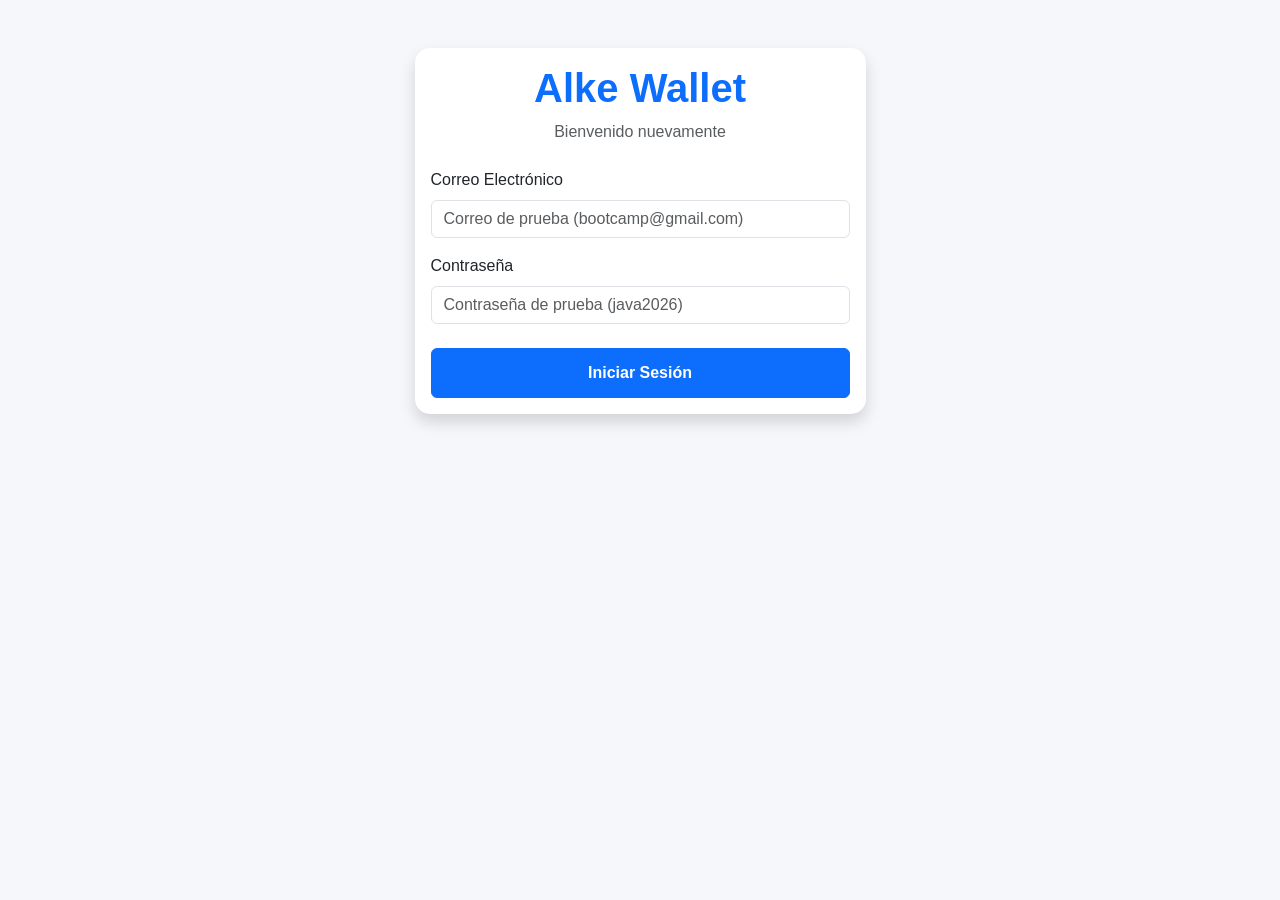
<file: index.html>
<!DOCTYPE html>
<html lang="es">

<head>

    <meta charset="UTF-8">

    <meta name="viewport" content="width=device-width, initial-scale=1.0">

    <title>Alke Wallet | Inicio de Sesión</title>

    
    <!-- Bootstrap mediante CDN                                -->
    <!-- Se utilizará para el diseño responsive.   -->
    <!-- usaremos bootstrap 5.3.3, la última versión estable. -->   
    

    <link
        href="https://cdn.jsdelivr.net/npm/bootstrap@5.3.3/dist/css/bootstrap.min.css"
        rel="stylesheet">

    
    <!-- Hoja de estilos principal del proyecto styles.css   -->
    

    <link rel="stylesheet" href="css/styles.css">

</head>

<body>

    
    <!-- Container principal                       -->
    <!-- Bootstrap centra el formulario            -->
    

    <div class="container">

        <div class="row justify-content-center">

            <div class="col-md-5">

                <div class="card shadow mt-5">

                    <div class="card-body">

                        
                        <!-- Logo y título                             -->
                        

                        <div class="text-center mb-4">

                            <h1 class="logo">

                                Alke Wallet

                            </h1>

                            <p class="text-muted">

                                Bienvenido nuevamente

                            </p>

                        </div>

                        
                        <!-- Contenedor donde JQuery mostrará mensajes -->
                        

                        <div id="mensaje"></div>

                        
                        <!-- Formulario Login                          -->
                        <!-- Todo será controlado desde app.js         -->
                        

                        <form id="loginForm">

                            <!-- Correo -->

                            <div class="mb-3">

                                <label
                                    for="correo"
                                    class="form-label">

                                    Correo Electrónico

                                </label>

                                <input
                                    type="email"
                                    id="correo"
                                    class="form-control"

                                    placeholder="Correo de prueba (bootcamp@gmail.com)"

                                    required>

                            </div>

                            <!-- Contraseña -->

                            <div class="mb-4">

                                <label
                                    for="password"
                                    class="form-label">

                                    Contraseña

                                </label>

                                <input
                                    type="password"
                                    id="password"
                                    class="form-control"

                                    placeholder="Contraseña de prueba (java2026)"

                                    required>

                            </div>

                            <!-- Botón Login de Iniciar Sesión -->

                            <button
                                type="submit"
                                id="btnLogin"
                                class="btn btn-primary w-100">

                                Iniciar Sesión

                            </button>

                        </form>

                    </div>

                </div>

            </div>

        </div>

    </div>

    
    <!-- JQuery                                    -->
    <!-- Debe cargarse antes de app.js             -->
    

    <script src="https://code.jquery.com/jquery-3.7.1.min.js"></script>

    
    <!-- Archivo JavaScript principal              -->
    <!-- Aquí estará toda la lógica del proyecto   -->
    

    <script src="js/app.js"></script>

</body>

</html>
</file>
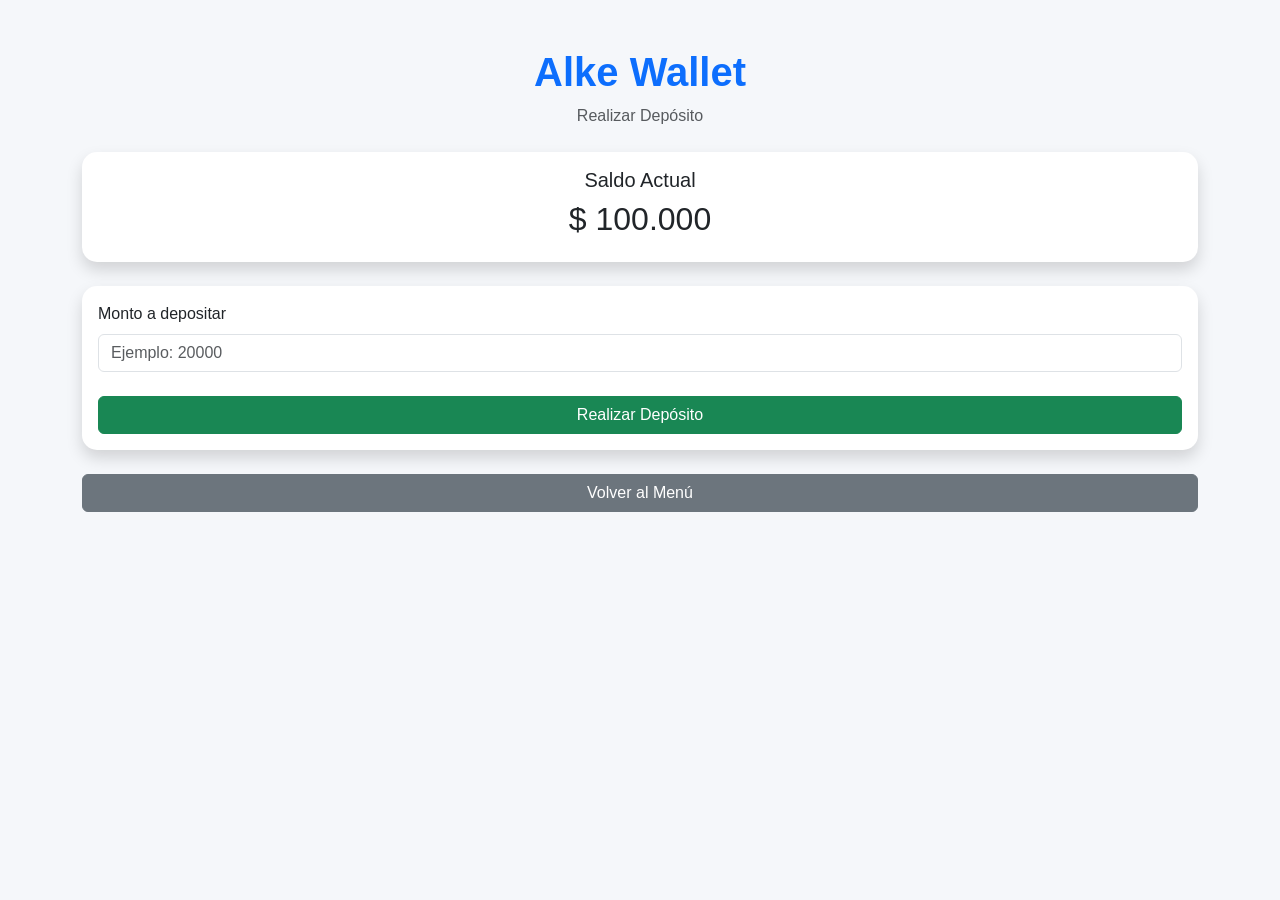
<file: deposit.html>
<!DOCTYPE html>
<html lang="es">

<head>

    <meta charset="UTF-8">
    <meta name="viewport" content="width=device-width, initial-scale=1.0">
    <title>Alke Wallet | Depósitos</title>

    <!-- Bootstrap                                 -->
    <!-- Se utilizará para construir la interfaz responsive de la aplicación. -->
    <link href="https://cdn.jsdelivr.net/npm/bootstrap@5.3.3/dist/css/bootstrap.min.css" rel="stylesheet">

    
    <!-- Hoja de estilos principal                 -->
    <link rel="stylesheet" href="css/styles.css">

</head>

<body>

    <div class="container py-5">

        <!-- Título de la pantalla                     -->
        <div class="text-center mb-4">

            <h1 class="logo">
                Alke Wallet
            </h1>

            <p class="text-muted">
                Realizar Depósito
            </p>

        </div>

        
        <!-- Tarjeta donde se mostrará el saldo        -->
        <!-- actualizado desde app.js                 -->
        <div class="card shadow mb-4">

            <div class="card-body text-center">

                <h5>
                    Saldo Actual
                </h5>

                <h2 id="saldoActual">
                    $0
                </h2>

            </div>

        </div>

        
        <!-- Formulario de depósito                    -->
        <div class="card shadow">

            <div class="card-body">

                <form id="depositForm">

                    <div class="mb-3">

                        <label class="form-label">
                            Monto a depositar
                        </label>

                        <input
                            type="number"
                            id="montoDeposito"
                            class="form-control"
                            placeholder="Ejemplo: 20000"
                            min="1"
                            required>

                    </div>

                    <!-- Aquí mostraremos los mensajes -->
                    <div id="mensajeDeposito"></div>

                    <div class="d-grid mt-4">

                        <button
                            type="submit"
                            class="btn btn-success">
                            Realizar Depósito
                        </button>

                    </div>

                </form>

            </div>

        </div>

        
        <!-- Botón para volver al menú                 -->
        <div class="d-grid mt-4">

            <a
                href="menu.html"
                class="btn btn-secondary">
                Volver al Menú
            </a> 
            
        </div>

    </div>

    <!-- JQuery -->
    <!-- Debe cargarse antes de app.js              -->
    <script src="https://code.jquery.com/jquery-3.7.1.min.js"></script>

    <!-- JavaScript principal -->
    <!-- Aquí estará toda la lógica del proyecto    -->
    <script src="js/app.js"></script>

</body>

</html>
</file>
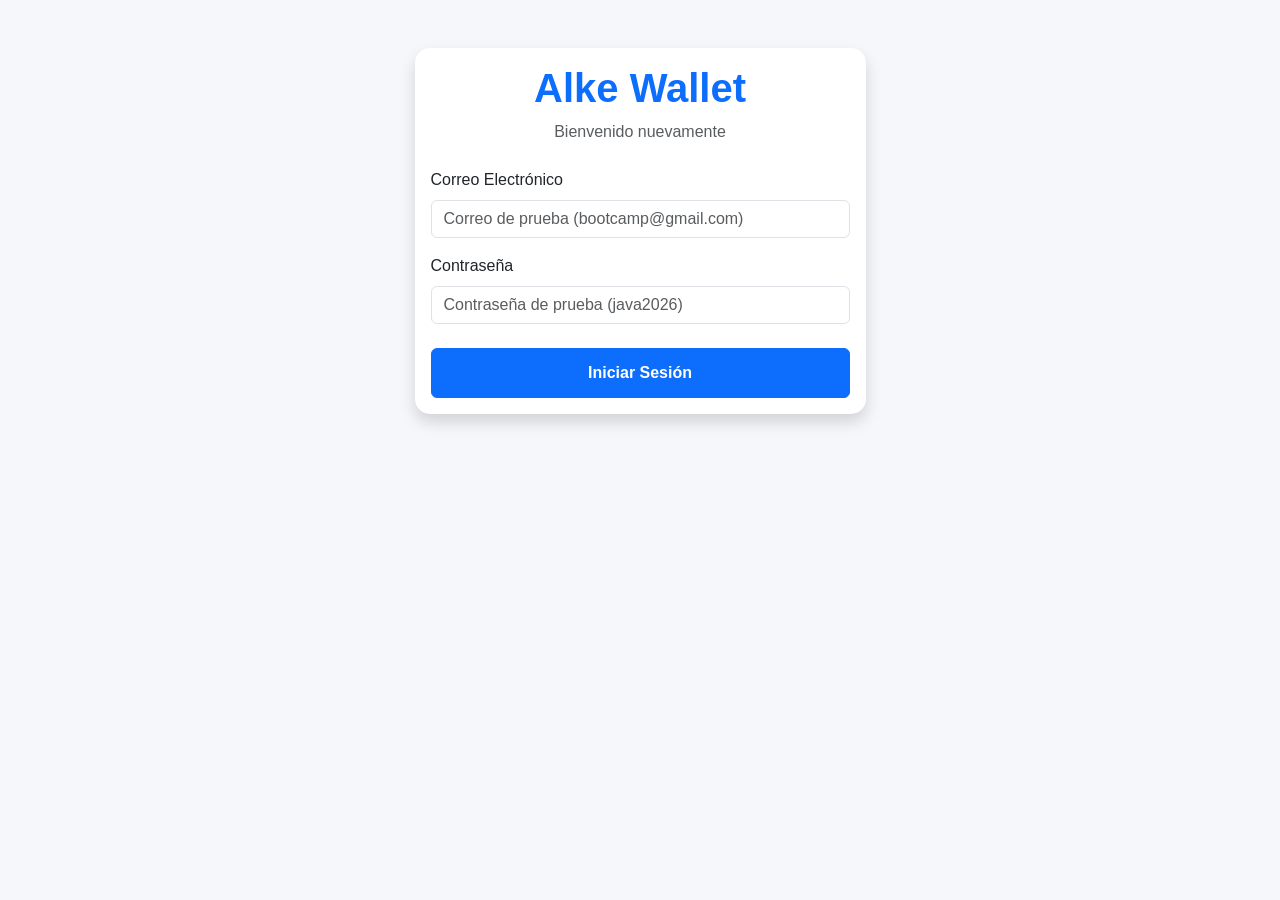
<file: menu.html>
<!DOCTYPE html>
<html lang="es">

<head>

    <meta charset="UTF-8">

    <meta name="viewport" content="width=device-width, initial-scale=1.0">

    <title>Alke Wallet | Menú Principal</title>

    
    <!-- Bootstrap                                 -->
    <!-- Se utilizará para construir la interfaz responsive de la aplicación. -->
    <link href="https://cdn.jsdelivr.net/npm/bootstrap@5.3.3/dist/css/bootstrap.min.css" rel="stylesheet">

    
    <!-- Hoja de estilos principal                 -->
    <link rel="stylesheet" href="css/styles.css">

</head>

<body>

    
    <!-- Contenedor principal                      -->
    <div class="container py-5">
        
        <!-- Encabezado                               -->
        <div class="text-center mb-4">

            <h1 class="logo">
                Alke Wallet
            </h1>

            <p class="text-muted">
                Menú Principal
            </p>

        </div>

        
        <!-- Tarjeta de bienvenida                    -->
        <!-- El correo será cargado desde app.js      -->
        <div class="card shadow mb-4">

            <div class="card-body text-center">

                <h5>
                    Bienvenido
                </h5>

                <h4 id="nombreUsuario">
                    Cargando usuario...
                </h4>

            </div>

        </div>

        
        <!-- Tarjeta del saldo                        -->
        <!-- El saldo será actualizado desde app.js   -->
        <div class="card shadow mb-4 saldo-card">

            <div class="card-body text-center">

                <h5>
                    Saldo Disponible
                </h5>

                <h2 id="saldo">
                    $0
                </h2>

            </div>

        </div>

        
        <!-- Opciones principales                     -->
        <!-- Cada botón llevará a una pantalla        -->
        <!-- distinta del proyecto.                   -->
        <div class="d-grid gap-3">

            <a href="deposit.html"
                class="btn btn-success">
                Depositar
            </a>

            <a href="sendmoney.html"
                class="btn btn-warning">
                Enviar Dinero
            </a>

            <a href="transactions.html"
                class="btn btn-info text-white">
                Últimos Movimientos
            </a>

        </div>

        
        <!-- Botón cerrar sesión                      -->
        <!-- Será controlado desde app.js             -->
        <div class="d-grid mt-5">

            <button
                id="btnCerrarSesion"
                class="btn btn-danger">

                Cerrar Sesión

            </button>

        </div>

    </div>

    
    <!-- JQuery                                     -->
    <!-- Debe cargarse antes de app.js              -->
    <script src="https://code.jquery.com/jquery-3.7.1.min.js"></script>

    
    <!-- JavaScript principal                       -->
    <!-- Aquí estará toda la lógica del proyecto    -->
    <script src="js/app.js"></script>

</body>

</html>
</file>
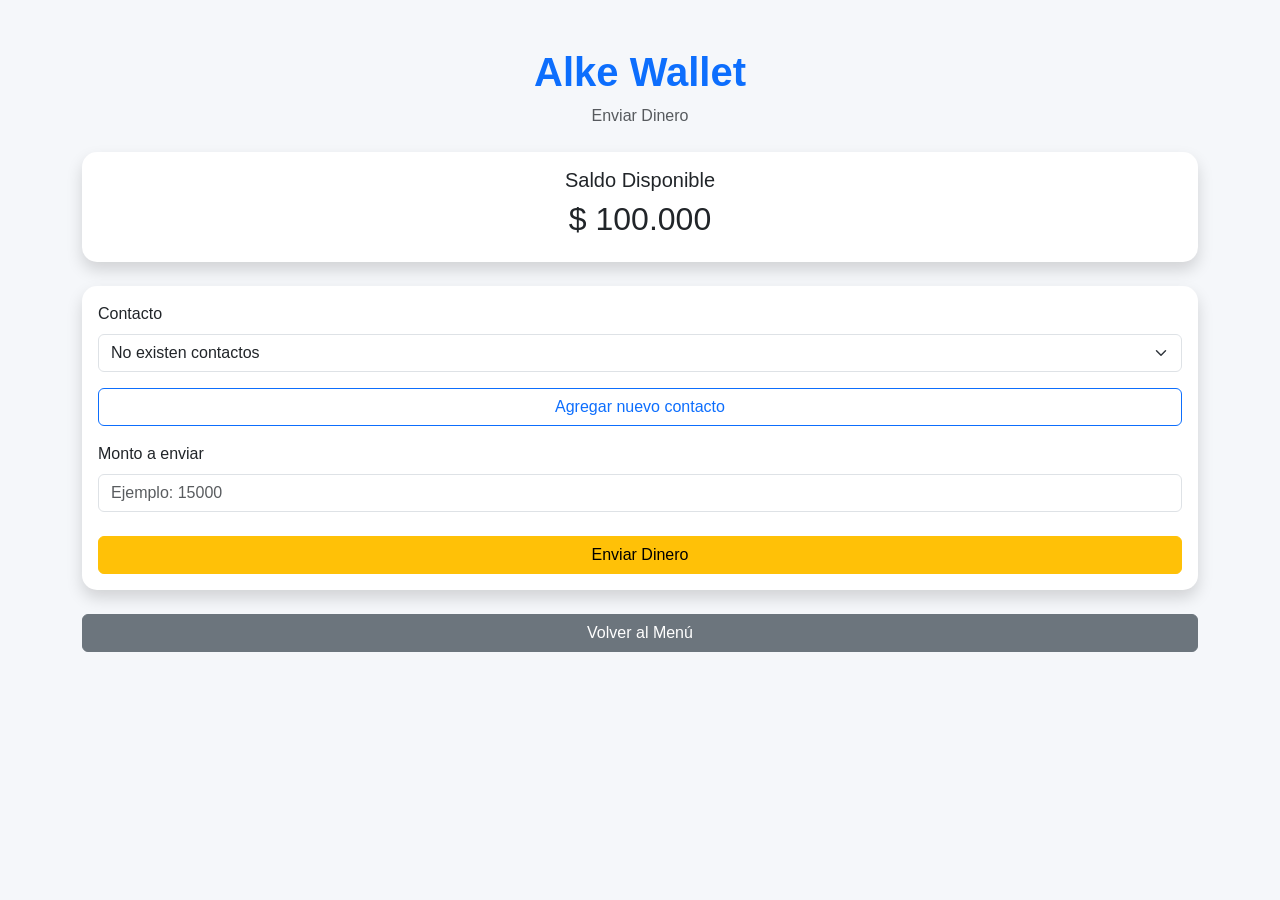
<file: sendmoney.html>
<!DOCTYPE html>
<html lang="es">

<head>

    <meta charset="UTF-8">

    <meta name="viewport"
          content="width=device-width, initial-scale=1.0">

    <title>Alke Wallet | Enviar Dinero</title>

    <!-- Bootstrap                                 -->
    <link href="https://cdn.jsdelivr.net/npm/bootstrap@5.3.3/dist/css/bootstrap.min.css"
          rel="stylesheet">

    <!-- Hoja de estilos principal                 -->
    <link rel="stylesheet"
          href="css/styles.css">

</head>

<body>

<div class="container py-5">

    <!-- Encabezado                                -->
    <div class="text-center mb-4">

        <h1 class="logo">
            Alke Wallet
        </h1>

        <p class="text-muted">
            Enviar Dinero
        </p>

    </div>

    <!-- Saldo disponible                          -->
    <!-- Será actualizado desde app.js             -->
    <div class="card shadow mb-4">

        <div class="card-body text-center">

            <h5>
                Saldo Disponible
            </h5>

            <h2 id="saldoEnviar">
                $0
            </h2>

        </div>

    </div>

    <!-- Formulario de envío                       -->

    <div class="card shadow">

        <div class="card-body">

            <form id="sendMoneyForm">

                <div class="mb-3">

                    <label class="form-label">
                        Contacto
                    </label>

                    <select
                        id="contacto"
                        class="form-select">
                    </select>

                </div>

                <div class="mb-3">

                    <button
                        type="button"
                        id="btnNuevoContacto"
                        class="btn btn-outline-primary w-100">
                        Agregar nuevo contacto
                    </button>

                </div>

                <div class="mb-3">

                    <label class="form-label">
                        Monto a enviar
                    </label>

                    <input
                        type="number"
                        id="montoEnviar"
                        class="form-control"
                        min="1"
                        placeholder="Ejemplo: 15000"
                        required>

                </div>

                <!-- Mensajes -->
                <div id="mensajeEnviar"></div>

                <div class="d-grid mt-4">

                    <button
                        type="submit"
                        class="btn btn-warning">
                        Enviar Dinero
                    </button>

                </div>

            </form>

        </div>

    </div>

    <!-- Volver al menú                            -->

    <div class="d-grid mt-4">

        <a
            href="menu.html"
            class="btn btn-secondary">
            Volver al Menú
        </a>

    </div>

</div>

<!-- Modal Bootstrap para agregar contacto     -->
<div
    class="modal fade"
    id="modalContacto"
    tabindex="-1">

    <div class="modal-dialog">

        <div class="modal-content">

            <div class="modal-header">

                <h5 class="modal-title">
                    Nuevo Contacto
                </h5>

                <button
                    type="button"
                    class="btn-close"
                    data-bs-dismiss="modal">
                </button>

            </div>

            <div class="modal-body">

                <form id="contactForm">

                    <div class="mb-3">

                        <label>
                            Nombre y Apellido
                        </label>

                        <input
                            type="text"
                            id="nombreContacto"
                            class="form-control"
                            required>

                    </div>

                    <div class="mb-3">

                        <label>
                            CBU
                        </label>

                        <input
                            type="text"
                            id="cbu"
                            class="form-control"
                            required>

                    </div>

                    <div class="mb-3">

                        <label>
                            Alias
                        </label>

                        <input
                            type="text"
                            id="alias"
                            class="form-control"
                            required>

                    </div>

                    <div class="mb-3">

                        <label>
                            Banco
                        </label>

                        <input
                            type="text"
                            id="banco"
                            class="form-control"
                            required>

                    </div>

                    <div class="d-grid">

                        <button
                            type="submit"
                            class="btn btn-primary">
                            Guardar Contacto
                        </button>

                    </div>

                </form>

            </div>

        </div>

    </div>

</div>

<!-- Jquery                                    -->
<script src="https://code.jquery.com/jquery-3.7.1.min.js"></script>

<!-- Bootstrap                                 -->
<script src="https://cdn.jsdelivr.net/npm/bootstrap@5.3.3/dist/js/bootstrap.bundle.min.js"></script>

<!-- Script principal de la aplicación         -->
<script src="js/app.js"></script>

</body>

</html>
</file>
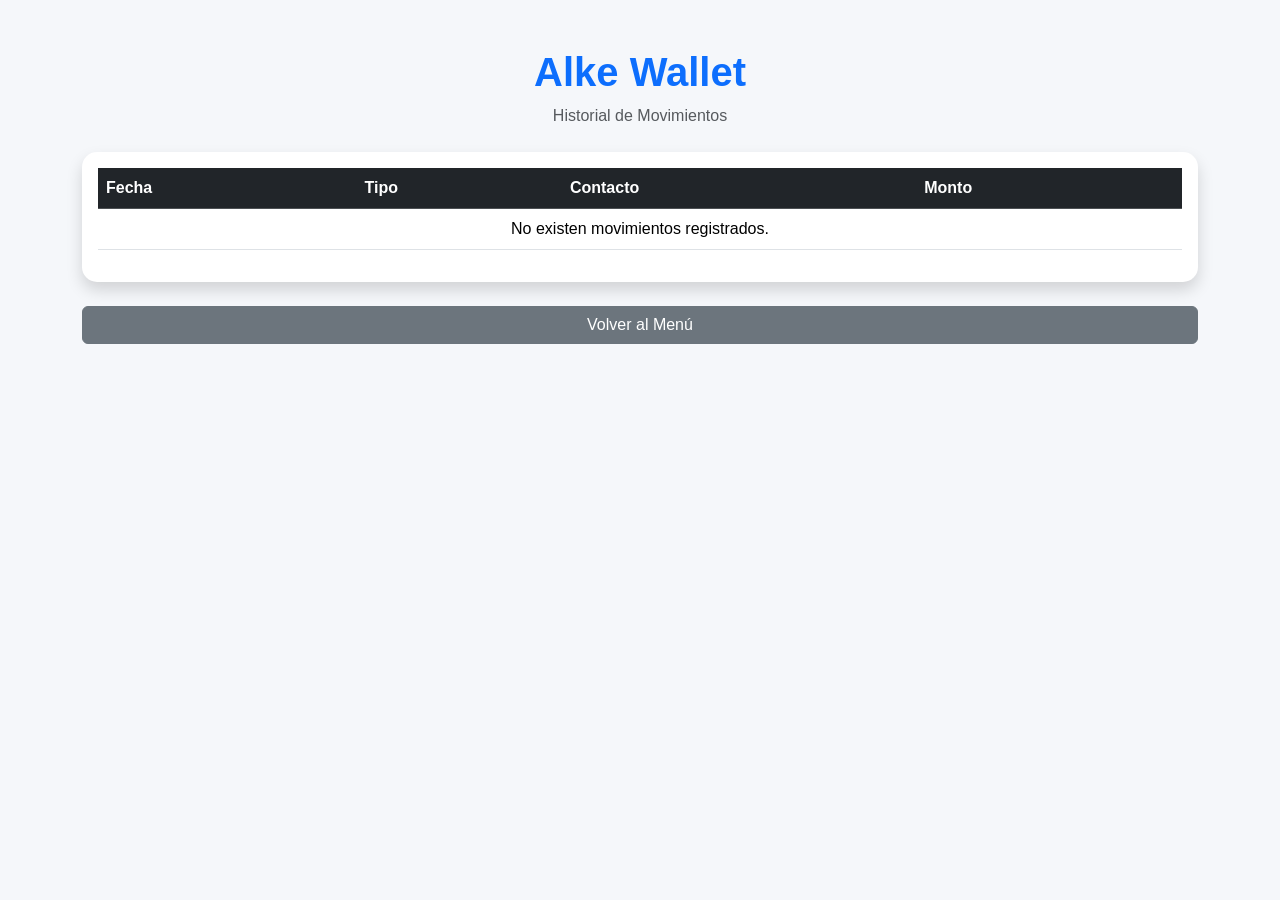
<file: transactions.html>
<!DOCTYPE html>
<html lang="es">

<head>

    <meta charset="UTF-8">

    <meta name="viewport" content="width=device-width, initial-scale=1.0">

    <title>Alke Wallet | Últimos Movimientos</title>

    <!-- Bootstrap                                 -->
    <!-- Se utiliza para construir una interfaz    -->
    <!-- responsiva y con un diseño moderno.       -->
    <link href="https://cdn.jsdelivr.net/npm/bootstrap@5.3.3/dist/css/bootstrap.min.css" rel="stylesheet">

    <!-- Hoja de estilos principal                 -->
    <link rel="stylesheet" href="css/styles.css">

</head>

<body>

<div class="container py-5">

    <!-- Encabezado                                -->
    <div class="text-center mb-4">

        <h1 class="logo">
            Alke Wallet
        </h1>

        <p class="text-muted">
            Historial de Movimientos
        </p>

    </div>

    <!-- ========================================= -->
    <!-- Tarjeta principal                         -->
    <!-- Aquí se mostrará la tabla con los         -->
    <!-- movimientos registrados en la Wallet.     -->
    <!-- ========================================= -->
    <div class="card shadow">

        <div class="card-body">

            <div class="table-responsive">

                <table class="table table-hover align-middle">
                    <thead class="table-dark">
                        <tr>
                            <th>Fecha</th>
                            <th>Tipo</th>
                            <th>Contacto</th>
                            <th>Monto</th>
                        </tr>
                    </thead>
                    <tbody id="tablaMovimientos">

                        <!-- =====================================
                            Las filas serán creadas dinámicamente
                            desde app.js utilizando JQuery.
                        ====================================== -->

                    </tbody>
                </table>
            </div>
        </div>
    </div>

    <!-- Botón para regresar al menú               -->
    <div class="d-grid mt-4">
        <a
            href="menu.html"
            class="btn btn-secondary">
            Volver al Menú
        </a>
    </div>

</div>

<!-- JQuery -->
<!-- Debe cargarse antes de app.js              -->
<script src="https://code.jquery.com/jquery-3.7.1.min.js"></script>

<!-- JavaScript principal -->
<!-- Aquí estará toda la lógica del proyecto    -->
<script src="js/app.js"></script>

</body>

</html>
</file>
<file: css/styles.css>
/* ==========================================================
   HOJA DE ESTILOS PRINCIPAL - ALKE WALLET

   En este archivo se agregan los estilos generales del
   proyecto. Bootstrap nos ayuda con muchos estilos, pero
   aquí personalizamos colores, tamaños y apariencia.

   ========================================================== */


/* ----------------------------------------------------------
   Configuración general de la página
---------------------------------------------------------- */

body{
    background: #f5f7fa;
    font-family: Arial, Helvetica, sans-serif;
}


/* ----------------------------------------------------------
   Card principal del Login
---------------------------------------------------------- */

.card{

    border: none;

    border-radius: 15px;

}


/* ----------------------------------------------------------
   Título principal
---------------------------------------------------------- */

.logo{

    color:#0d6efd;

    font-weight:bold;

}


/* ----------------------------------------------------------
   Botón principal
---------------------------------------------------------- */

.btn-primary{

    padding:12px;

    font-weight:bold;

}


/* ----------------------------------------------------------
   Contenedor donde aparecerán los mensajes del login.
---------------------------------------------------------- */

#mensaje{

    margin-bottom:20px;

}


/* ----------------------------------------------------------
   Estilos que reutilizaremos en las demás páginas.

   Más adelante el menú, depósitos y movimientos
   usarán estas mismas clases.
---------------------------------------------------------- */

.saldo-card{

    border-radius:15px;

    padding:20px;

}

.menu-card{

    border-radius:15px;

}
</file>
